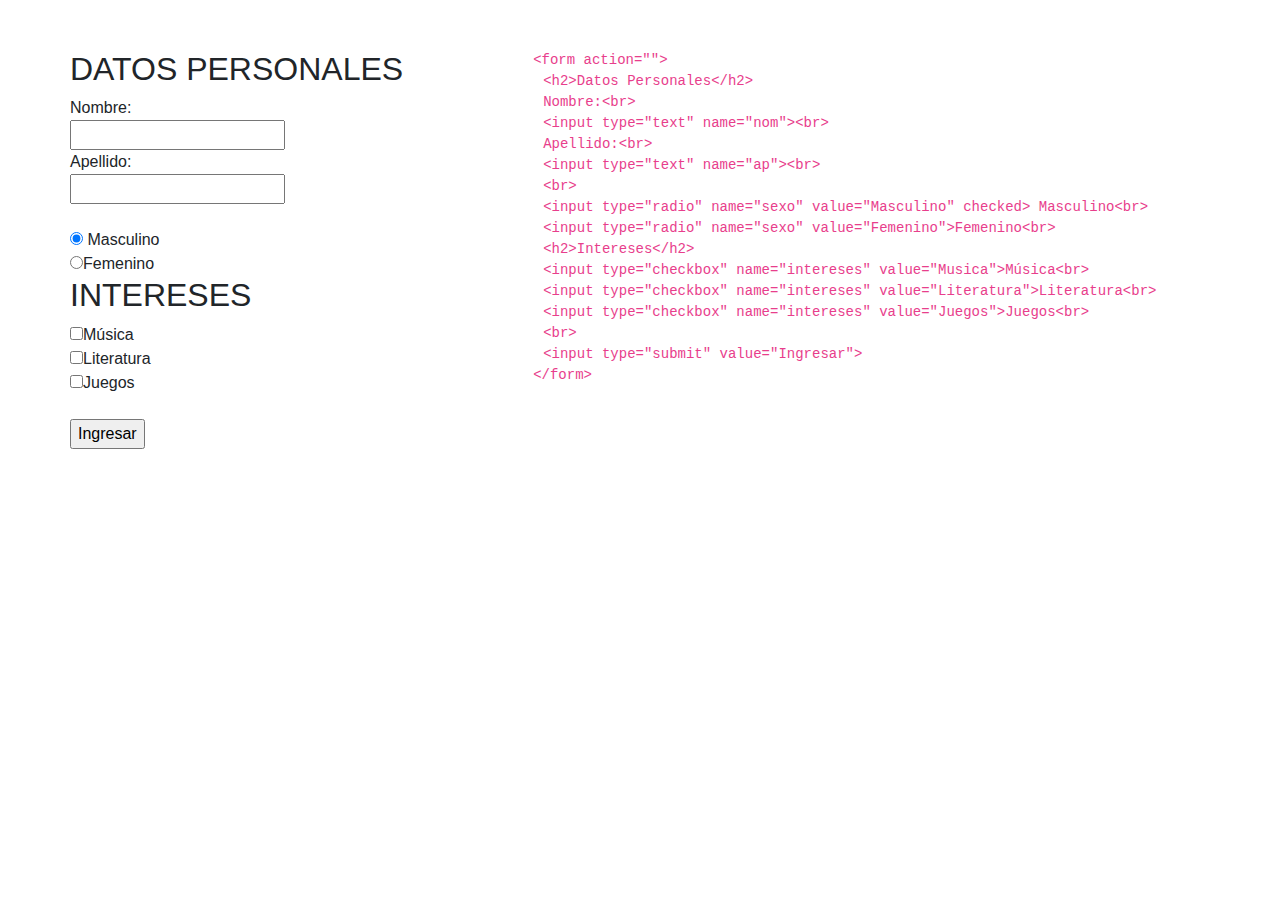
<file: GuiaAP/ejemploForm.html>
<html>
  <head>
    <meta charset="UTF-8"/>
    <title>Ejemplo de Formularios</title>
    <link rel="stylesheet" type="text/css" href="css/agency.min.css">
    <link rel="stylesheet" type="text/css" href="css/bootstrap.min.css">
  </head>
  <body>
    <div>
      <div style="float:left;margin-left:20px; padding:50px;">
        <form action="">
          <h2>Datos Personales</h2>
          Nombre:<br>
          <input type="text" name="nom"><br>
          Apellido:<br>
          <input type="text" name="ap"><br>
          <br>
          <input type="radio" name="sexo" value="Masculino" checked> Masculino<br>
          <input type="radio" name="sexo" value="Femenino">Femenino<br>
          <h2>Intereses</h2>
          <input type="checkbox" name="intereses" value="Musica">Música<br>
          <input type="checkbox" name="intereses" value="Literatura">Literatura<br>
          <input type="checkbox" name="intereses" value="Juegos">Juegos<br>
          <br>
          <input type="submit" value="Ingresar">
        </form>
      </div>
      <div style="float:left;margin-left:20px; padding:50px;">
        <code>
          <span style="margin-left:10px">&lt;form action=""&gt;</span><br>
          <span style="margin-left:20px">&lt;h2&gt;Datos Personales&lt;/h2&gt;</span><br>
          <span style="margin-left:20px">Nombre:&lt;br&gt;</span><br>
          <span style="margin-left:20px">&lt;input type="text" name="nom"&gt;&lt;br&gt;</span><br>
          <span style="margin-left:20px">Apellido:&lt;br&gt;</span><br>
          <span style="margin-left:20px">&lt;input type="text" name="ap"&gt;&lt;br&gt;</span><br>
          <span style="margin-left:20px">&lt;br&gt;</span><br>
          <span style="margin-left:20px">&lt;input type="radio" name="sexo" value="Masculino" checked&gt; Masculino&lt;br&gt;</span><br>
          <span style="margin-left:20px">&lt;input type="radio" name="sexo" value="Femenino"&gt;Femenino&lt;br&gt;</span><br>
          <span style="margin-left:20px">&lt;h2&gt;Intereses&lt;/h2&gt;</span><br>
          <span style="margin-left:20px">&lt;input type="checkbox" name="intereses" value="Musica"&gt;Música&lt;br&gt;</span><br>
          <span style="margin-left:20px">&lt;input type="checkbox" name="intereses" value="Literatura"&gt;Literatura&lt;br&gt;</span><br>
          <span style="margin-left:20px">&lt;input type="checkbox" name="intereses" value="Juegos"&gt;Juegos&lt;br&gt;</span><br>
          <span style="margin-left:20px">&lt;br&gt;</span><br>
          <span style="margin-left:20px">&lt;input type="submit" value="Ingresar"&gt;</span><br>
          <span style="margin-left:10px;">&lt;/form&gt;</span>
        </code>
      </div>
    </div>
  </body>
</html>
</file>
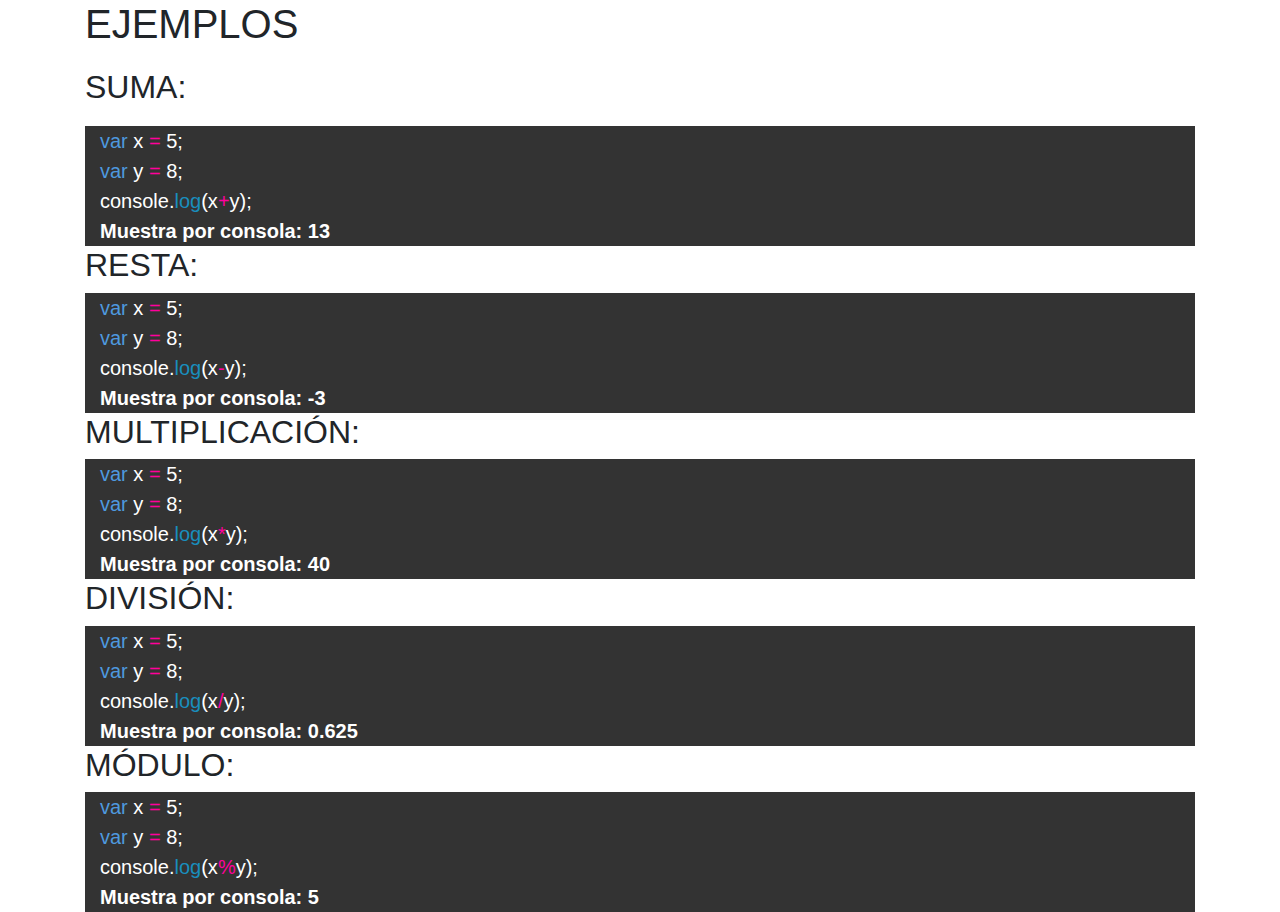
<file: GuiaAP/ejemplosOperadores.html>
<!DOCTYPE html>
<html>
    <head>
        <meta charset="UTF-8"/>
        <title>Ejemplo de Operadores</title>
        <link rel="stylesheet" type="text/css" href="css/agency.min.css">
        <link rel="stylesheet" type="text/css" href="css/bootstrap.min.css">
        <link rel="stylesheet" type="text/css" href="css/addedStyle.css">
    </head>
    <body>
        <div class="container">
            <h1>Ejemplos</h1>
                <h2 class="margenSup">Suma:</h2>
                <div class="cuadroNegro container"><span class="azul">var</span> x <span class="fuccia"> = </span>5;<br>
                          <span class="azul">var</span> y <span class="fuccia"> = </span>8;<br>
                          console.<span class="turquesa">log</span>(x<span class="fuccia">+</span>y);<br>
                          <span class="bold">Muestra por consola: 13</span></div>
                
                <h2>Resta:</h2>
                <div class="cuadroNegro container"><span class="azul">var</span> x <span class="fuccia"> = </span>5;<br>
                    <span class="azul">var</span> y <span class="fuccia"> = </span>8;<br>
                    console.<span class="turquesa">log</span>(x<span class="fuccia">-</span>y);<br>
                    <span class="bold">Muestra por consola: -3</span>
                </div>
                <h2>Multiplicación:</h2>
                <div class="cuadroNegro container"><span class="azul">var</span> x <span class="fuccia"> = </span>5;<br>
                    <span class="azul">var</span> y <span class="fuccia"> = </span>8;<br>
                    console.<span class="turquesa">log</span>(x<span class="fuccia">*</span>y);<br>
                    <span class="bold">Muestra por consola: 40</span>
                </div>
                <h2>División:</h2>
                <div class="cuadroNegro container"><span class="azul">var</span> x <span class="fuccia"> = </span>5;<br>
                    <span class="azul">var</span> y <span class="fuccia"> = </span>8;<br>
                    console.<span class="turquesa">log</span>(x<span class="fuccia">/</span>y);<br>
                    <span class="bold">Muestra por consola: 0.625</span>
                </div>
                <h2>Módulo:</h2>
                <div class="cuadroNegro container"><span class="azul">var</span> x <span class="fuccia"> = </span>5;<br>
                    <span class="azul">var</span> y <span class="fuccia"> = </span>8;<br>
                    console.<span class="turquesa">log</span>(x<span class="fuccia">%</span>y);<br>
                    <span class="bold">Muestra por consola: 5</span></div>
            </ul>
        </div>
    </body>
</html>
</file>
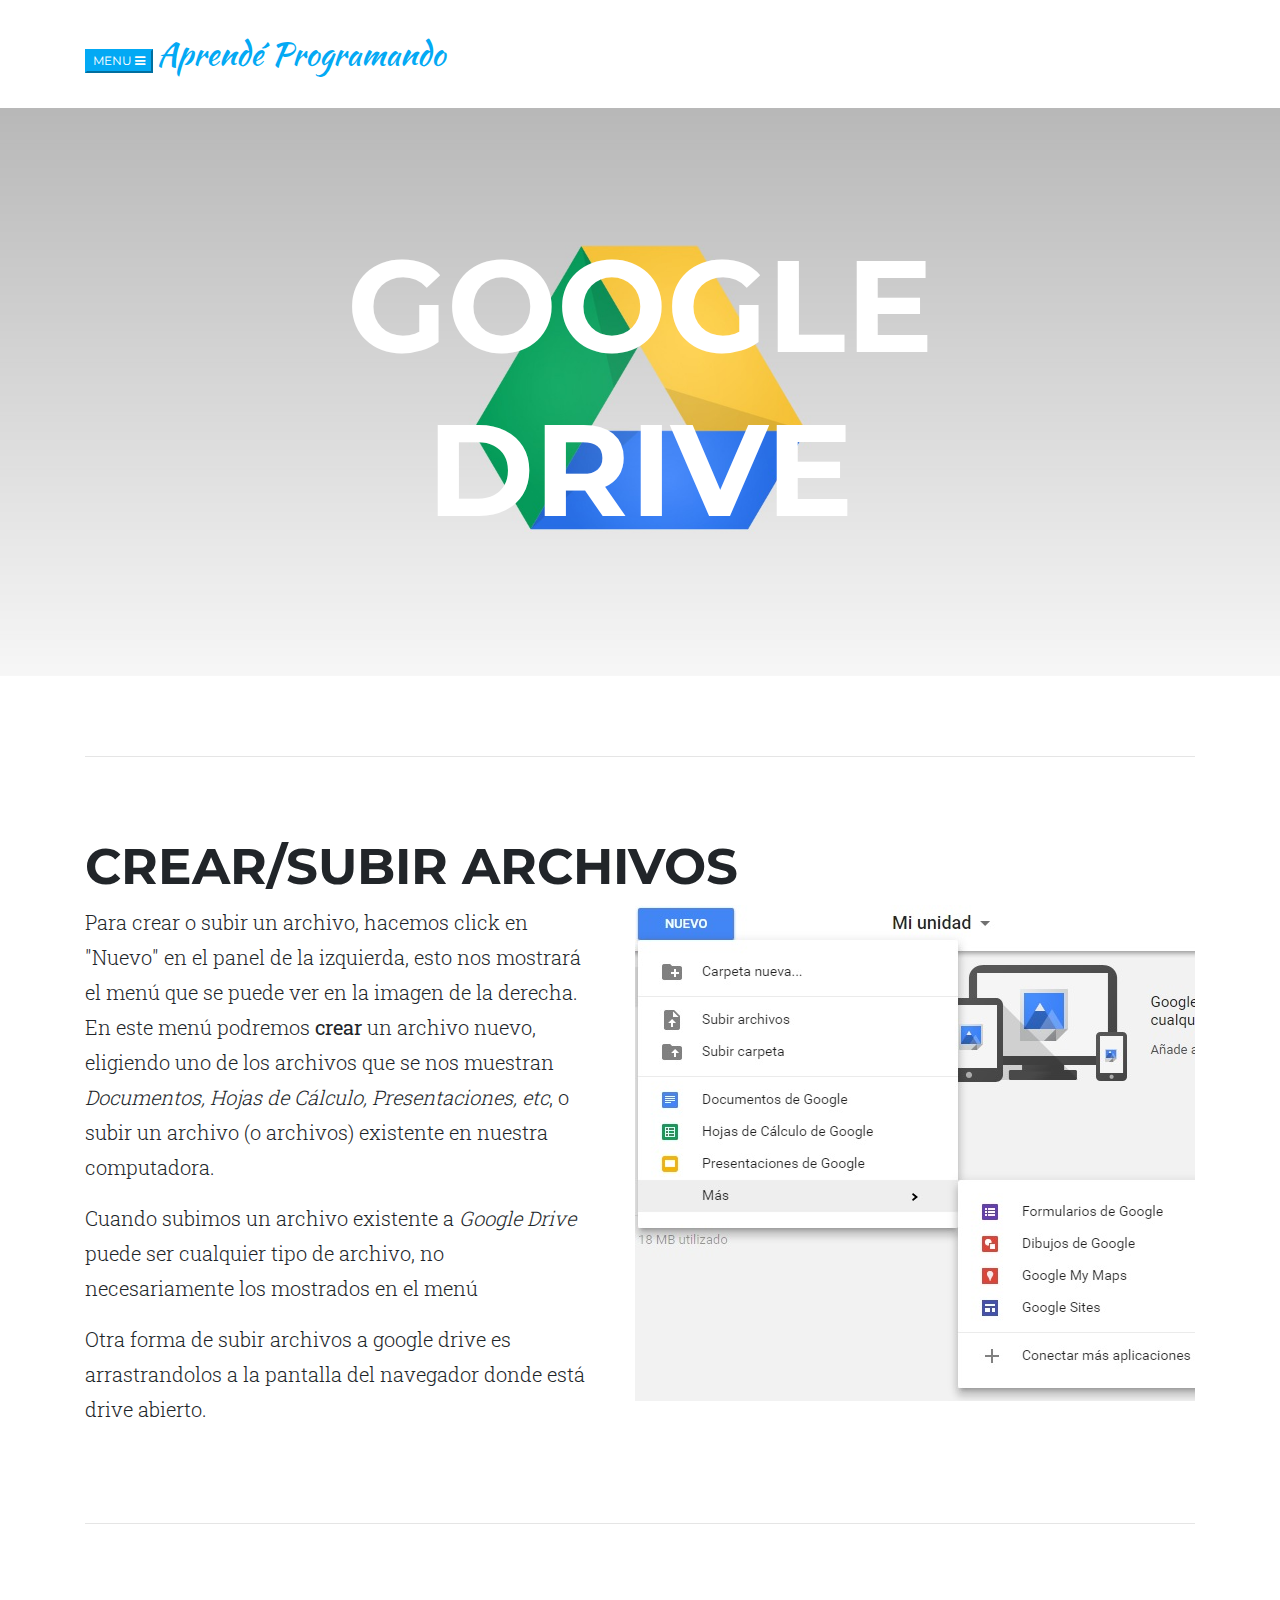
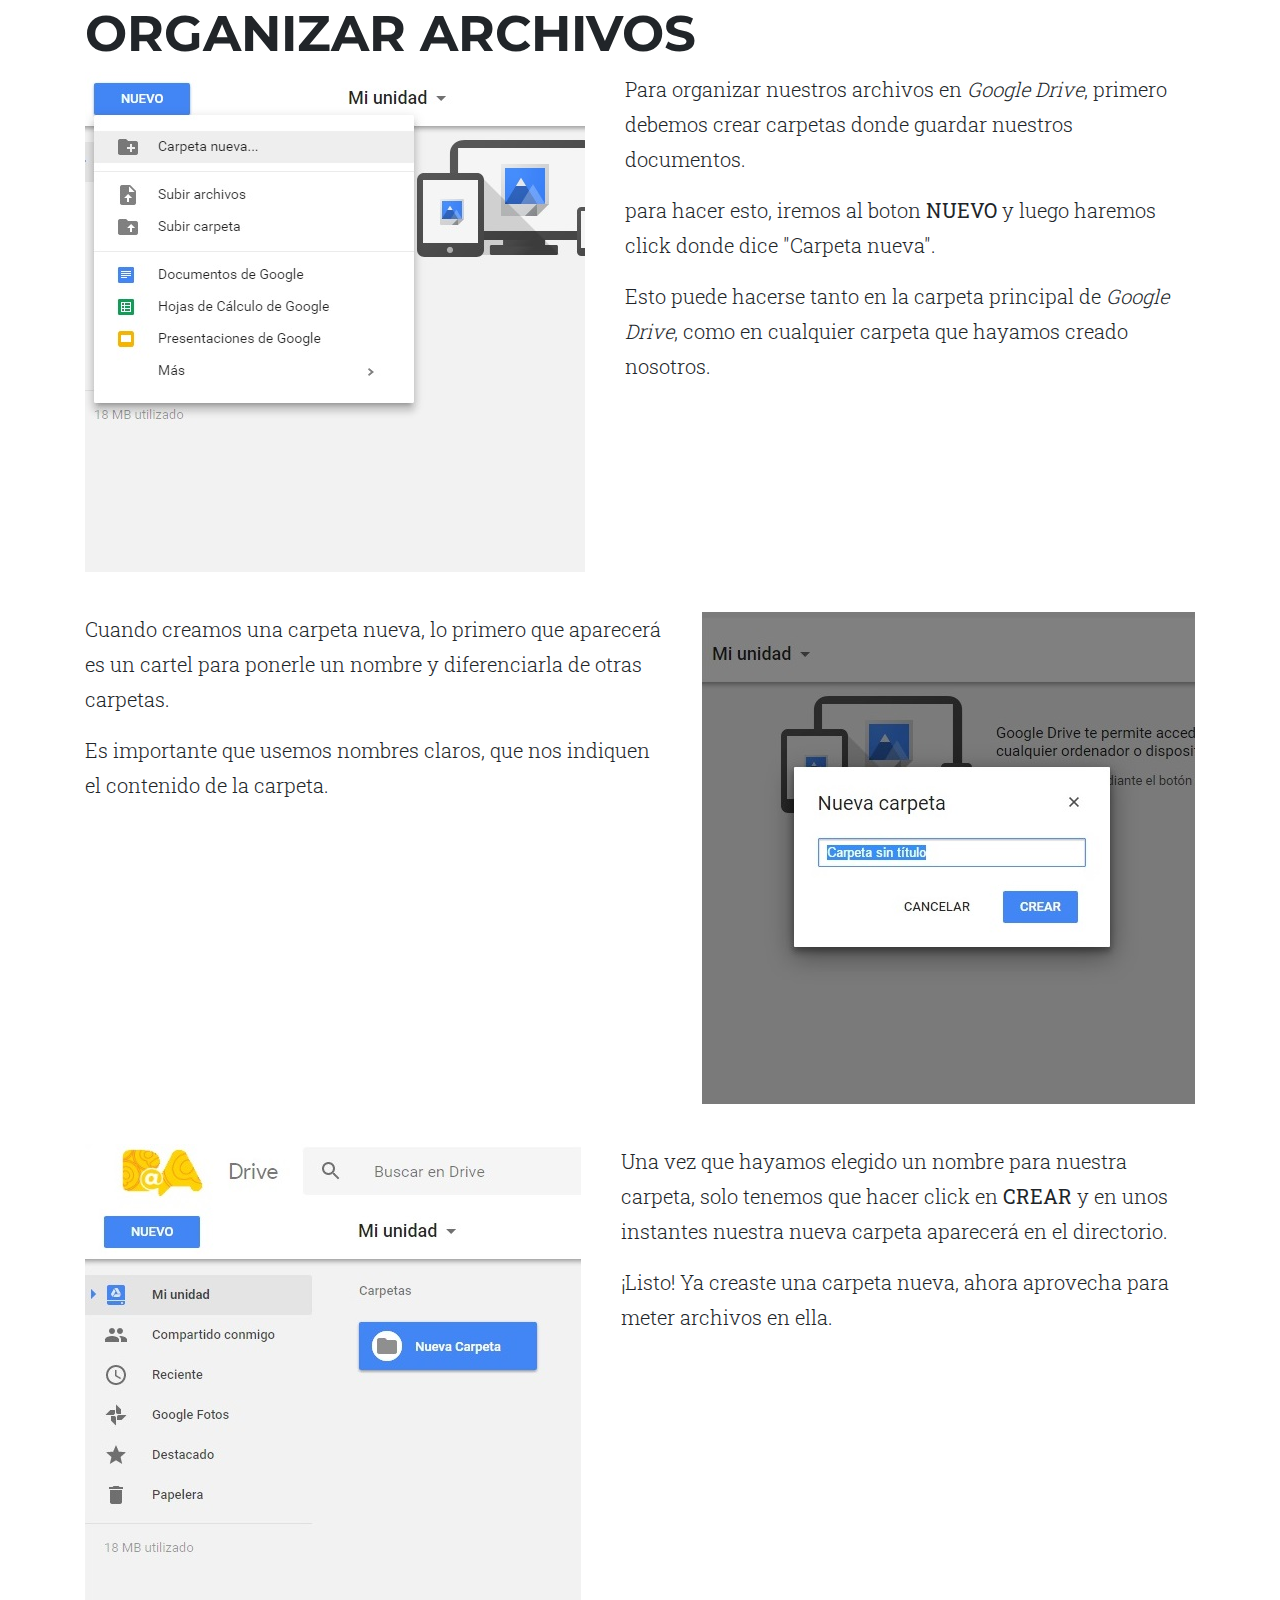
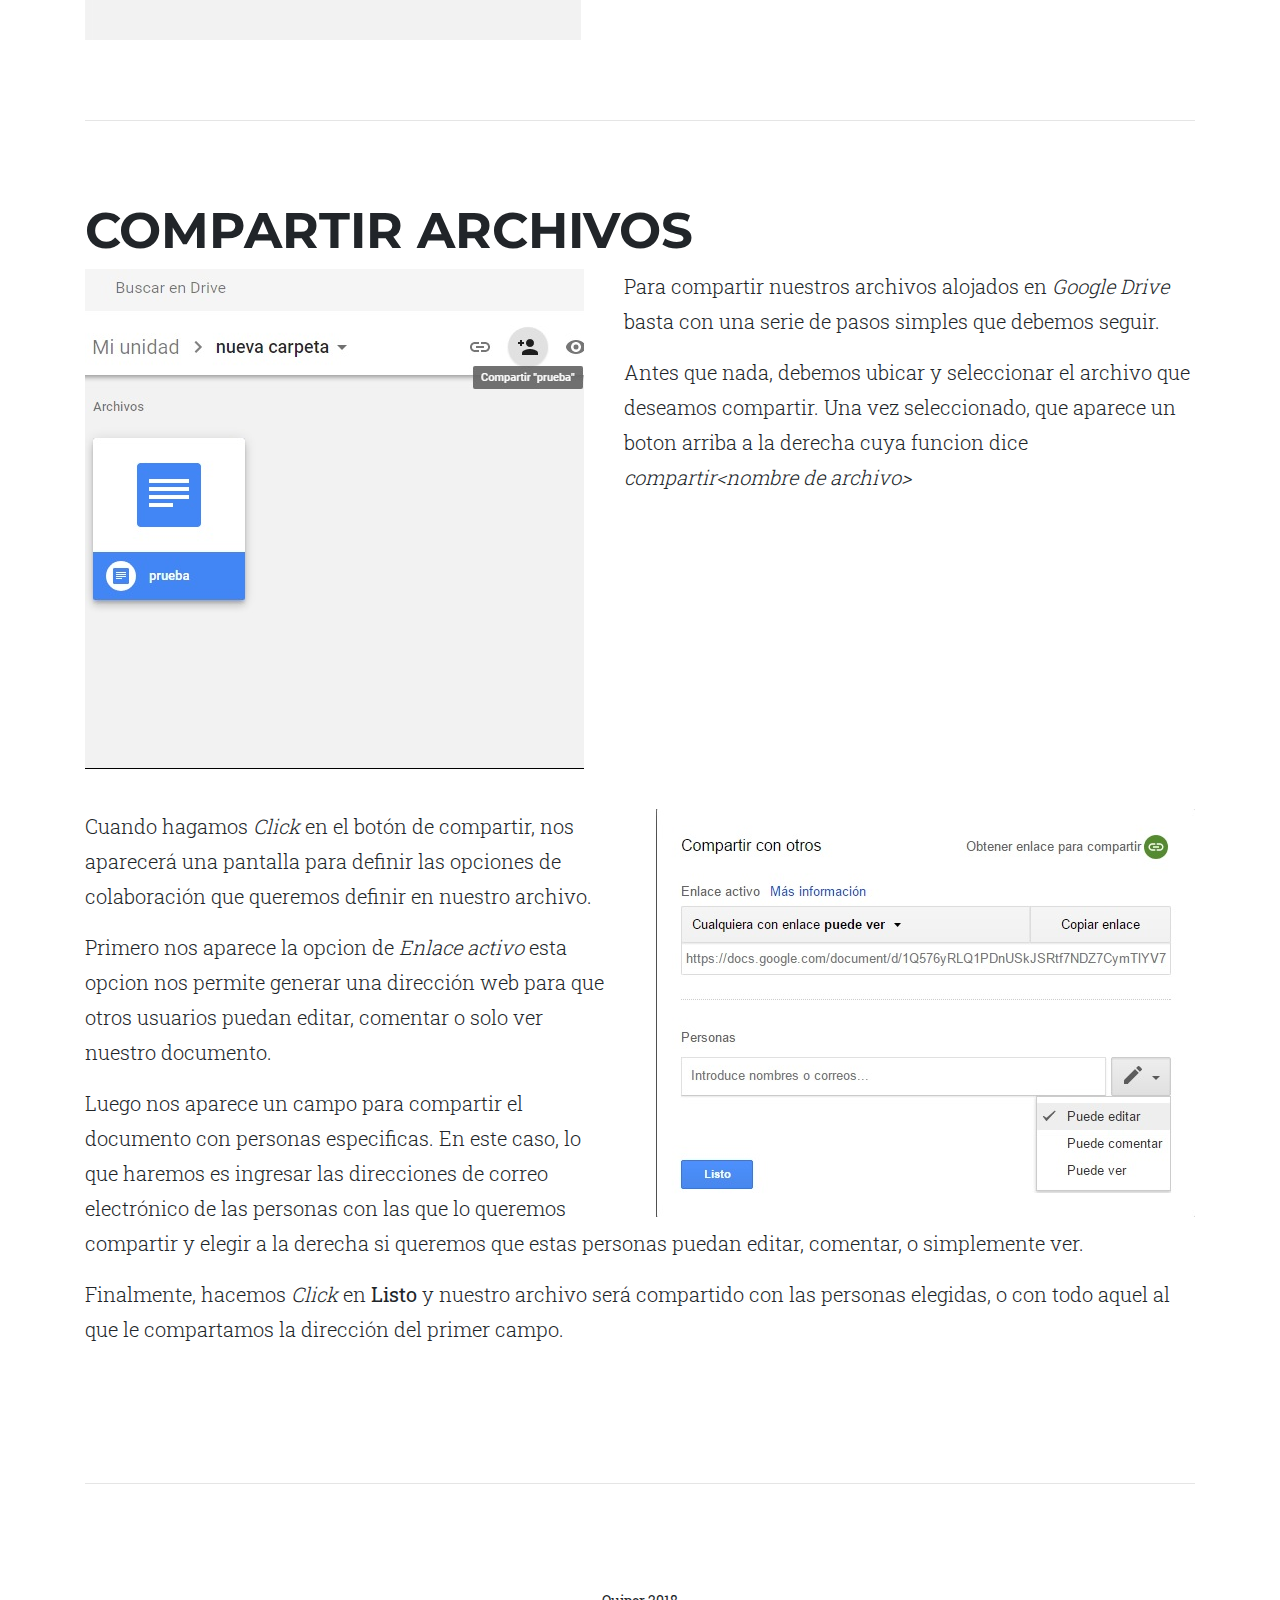
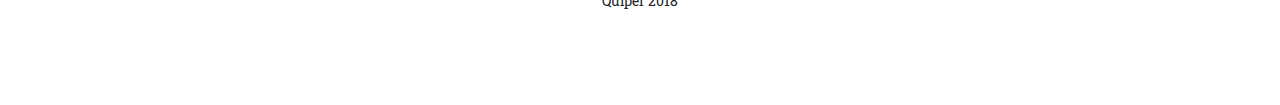
<file: GuiaAP/GoogleDrive.html>
<!DOCTYPE html>
<html lang="en">

<head>

    <meta charset="utf-8">
    <meta http-equiv="X-UA-Compatible" content="IE=edge">
    <meta name="viewport" content="width=device-width, initial-scale=1">
    <meta name="description" content="">
    <meta name="author" content="">

    <title>AP2018-Google Drive</title>

    <!-- Bootstrap Core CSS -->
    <link href="css/bootstrap.min.css" rel="stylesheet">
	 <link href="vendor/font-awesome/css/font-awesome.min.css" rel="stylesheet" type="text/css">
    <link href="https://fonts.googleapis.com/css?family=Montserrat:400,700" rel="stylesheet" type="text/css">
    <link href='https://fonts.googleapis.com/css?family=Kaushan+Script' rel='stylesheet' type='text/css'>
    <link href='https://fonts.googleapis.com/css?family=Droid+Serif:400,700,400italic,700italic' rel='stylesheet' type='text/css'>
    <link href='https://fonts.googleapis.com/css?family=Roboto+Slab:400,100,300,700' rel='stylesheet' type='text/css'>
	<link href="https://fonts.googleapis.com/css?family=Comfortaa" rel="stylesheet">

    <!-- Custom CSS -->
    <link href="css/one-page-wonder.css" rel="stylesheet">
	<link href="css/agency.css" rel="stylesheet" type="text/css">
	<link href="css/addedStyle.css" rel="stylesheet" >

    <!-- HTML5 Shim and Respond.js IE8 support of HTML5 elements and media queries -->
    <!-- WARNING: Respond.js doesn't work if you view the page via file:// -->
    <!--[if lt IE 9]>
        <script src="https://oss.maxcdn.com/libs/html5shiv/3.7.0/html5shiv.js"></script>
        <script src="https://oss.maxcdn.com/libs/respond.js/1.4.2/respond.min.js"></script>
    <![endif]-->

</head>

<body>

    <!-- Navigation -->
    <nav id="mainNav" class="navbar navbar-default navbar-custom navbar-fixed-top">
        <div class="container">
            <!-- Brand and toggle get grouped for better mobile display -->
            <div class="navbar-header page-scroll">
                <button type="button" class="navbar-toggle" data-toggle="collapse" data-target="#bs-example-navbar-collapse-1">
                    <span class="sr-only">Toggle navigation</span> Menu <i class="fa fa-bars"></i>
                </button>
                <a class="navbar-brand page-scroll" href="index.html">Aprendé Programando</a>
            </div>

            <!-- Collect the nav links, forms, and other content for toggling -->
            <div class="collapse navbar-collapse" id="bs-example-navbar-collapse-1">
                <ul class="nav navbar-nav navbar-right">
                    <li class="hidden">
                        <a href="#page-top"></a>
                    </li>
                    <li>
                        <a class="page-scroll" href="#crear">Crear/Subir</a>
                    </li>
                    <li>
                        <a class="page-scroll" href="#organizar">Organizar</a>
                    </li>
                    <li>
                        <a class="page-scroll" href="#compartir">Compartir</a>
                    </li>
                </ul>
            </div>
            <!-- /.navbar-collapse -->
        </div>
        <!-- /.container-fluid -->
    </nav>

    <!-- Full Width Image Header -->
    <header class="header-image">
        <div class="headline">
            <div class="container">
			<h1>Google</h1>
			<h1>Drive</h1>
			<h1></h1>
            </div>
        </div>
    </header>
	

    <!-- Page Content -->
    <div class="container">

        <hr class="featurette-divider">

        <!-- First Featurette -->
        <div class="featurette" id="crear">
            <h2 class="featurette-heading">Crear/Subir Archivos
                <span class="text-muted"></span>
            </h2>
			<img class="featurette-image  img-responsive pull-right" src="img/DrivePage/Drive_Nuevo.jpg">
            <p class="lead"> Para crear o subir un archivo, hacemos click en "Nuevo" en el panel de la izquierda,
			esto nos mostrará el menú que se puede ver en la imagen de la derecha. En este menú podremos <strong>crear</strong> un archivo nuevo,
			eligiendo uno de los archivos que se nos muestran <em>Documentos, Hojas de Cálculo, Presentaciones, etc</em>, o subir un archivo (o archivos) existente en nuestra computadora.</p>
			<p class="lead">Cuando subimos un archivo existente a <em>Google Drive</em> puede ser cualquier tipo de archivo, no necesariamente los mostrados en el menú</p>
			<p class="lead">Otra forma de subir archivos a google drive es arrastrandolos a la pantalla del navegador donde está drive abierto.</p>			
        </div>

        <hr class="featurette-divider">

        <!-- Second Featurette -->
        <div class="featurette" id="organizar">
		<h2 class="featurette-heading">Organizar Archivos
                <span class="text-muted"></span>
            </h2>
			<div class="container1">
				<img class="featurette-image  img-responsive pull-left" src="img/DrivePage/Drive_Nueva_Carpeta.jpg">
				<div class="p-v-centered">
					<p class="lead">Para organizar nuestros archivos en <em>Google Drive</em>, primero debemos crear carpetas donde guardar nuestros documentos.</p>
					<p class="lead">para hacer esto, iremos al boton <strong>NUEVO</strong> y luego haremos click donde dice "Carpeta nueva".</p>
					<p class="lead">Esto puede hacerse tanto en la carpeta principal de <em>Google Drive</em>, como en cualquier carpeta que hayamos creado nosotros.</p>
				</div>
			</div>
			<p class="clear_p"></p>
			&nbsp;
			<div class="container1">
				<img class="featurette-image  img-responsive pull-right" src="img/DrivePage/Drive_Nueva_Carpeta_Nombre.jpg">
				<div class="p-v-centered">
					<p class="lead">Cuando creamos una carpeta nueva, lo primero que aparecerá es un cartel para ponerle un nombre y diferenciarla de otras carpetas.</p>
					<p class="lead">Es importante que usemos nombres claros, que nos indiquen el contenido de la carpeta.</p>
				</div>
			</div>
			<p class="clear_p"></p>
			&nbsp;
			<div class="container1">
				<img class="featurette-image  img-responsive pull-left" src="img/DrivePage/Drive_Nueva_Carpeta_Creada.jpg">
				<div class="p-v-centered">
					<p class="lead">Una vez que hayamos elegido un nombre para nuestra carpeta, solo tenemos que hacer click en <strong>CREAR</strong> y en unos instantes
					nuestra nueva carpeta aparecerá en el directorio.</p>
					<p class="lead">¡Listo! Ya creaste una carpeta nueva, ahora aprovecha para meter archivos en ella.</p>
				</div>
			</div>
        </div>

        <hr class="featurette-divider">

        <!-- Third Featurette -->
        <div class="featurette" id="compartir">
		<h2 class="featurette-heading">Compartir Archivos
                <span class="text-muted"></span>
            </h2>
			<div class="container1">
				<img class="featurette-image  img-responsive pull-left" src="img/DrivePage/Drive_Compartir_Archivo.jpg">
				<div class="p-v-centered">
					<p class="lead">Para compartir nuestros archivos alojados en <em>Google Drive</em> basta con una serie de pasos simples que debemos seguir.</p>
					<p class="lead">Antes que nada, debemos ubicar y seleccionar el archivo que deseamos compartir. Una vez seleccionado, que aparece un boton arriba a la derecha cuya funcion dice <em>compartir&lt;nombre de archivo&gt;</em></p>
				</div>
			</div>
			<p class="clear_p"></p>
			&nbsp;
			<div class="container1">
				<img class="featurette-image  img-responsive pull-right" src="img/DrivePage/Drive_Compartir_Archivo_Propiedades.jpg">
				<div class="p-v-centered">
					<p class="lead">Cuando hagamos <em>Click</em> en el botón de compartir, nos aparecerá una pantalla para definir las opciones de colaboración que queremos definir en nuestro archivo.</p>
					<p class="lead">Primero nos aparece la opcion de <em>Enlace activo</em> esta opcion nos permite generar una dirección web para que otros usuarios puedan editar, comentar o solo ver nuestro documento.</p>
					<p class="lead">Luego nos aparece un campo para compartir el documento con personas especificas. En este caso, lo que haremos es ingresar las direcciones de correo electrónico de las personas con las que lo queremos compartir
					y elegir a la derecha si queremos que estas personas puedan editar, comentar, o simplemente ver.</p>
					<p class="lead">Finalmente, hacemos <em>Click</em> en <strong>Listo</strong> y nuestro archivo será compartido con las personas elegidas, o con todo aquel al que le compartamos la dirección del primer campo.</p>
				</div>
			</div>
			<p class="clear_p"></p>
			&nbsp;
        </div>

        <hr class="featurette-divider">

        <!-- Footer -->
        <footer>
            <div class="row">
                <div class="col-lg-12">
                    <p>Quiper 2018</p>
                </div>
            </div>
        </footer>

    </div>
    <!-- /.container -->

    <!-- jQuery -->
    <script src="js/jquery.js"></script>

    <!-- Bootstrap Core JavaScript -->
    <script src="js/bootstrap.min.js"></script>
	<!-- Theme JavaScript -->
    <script src="js/agency.min.js"></script>

</body>

</html>
</file>
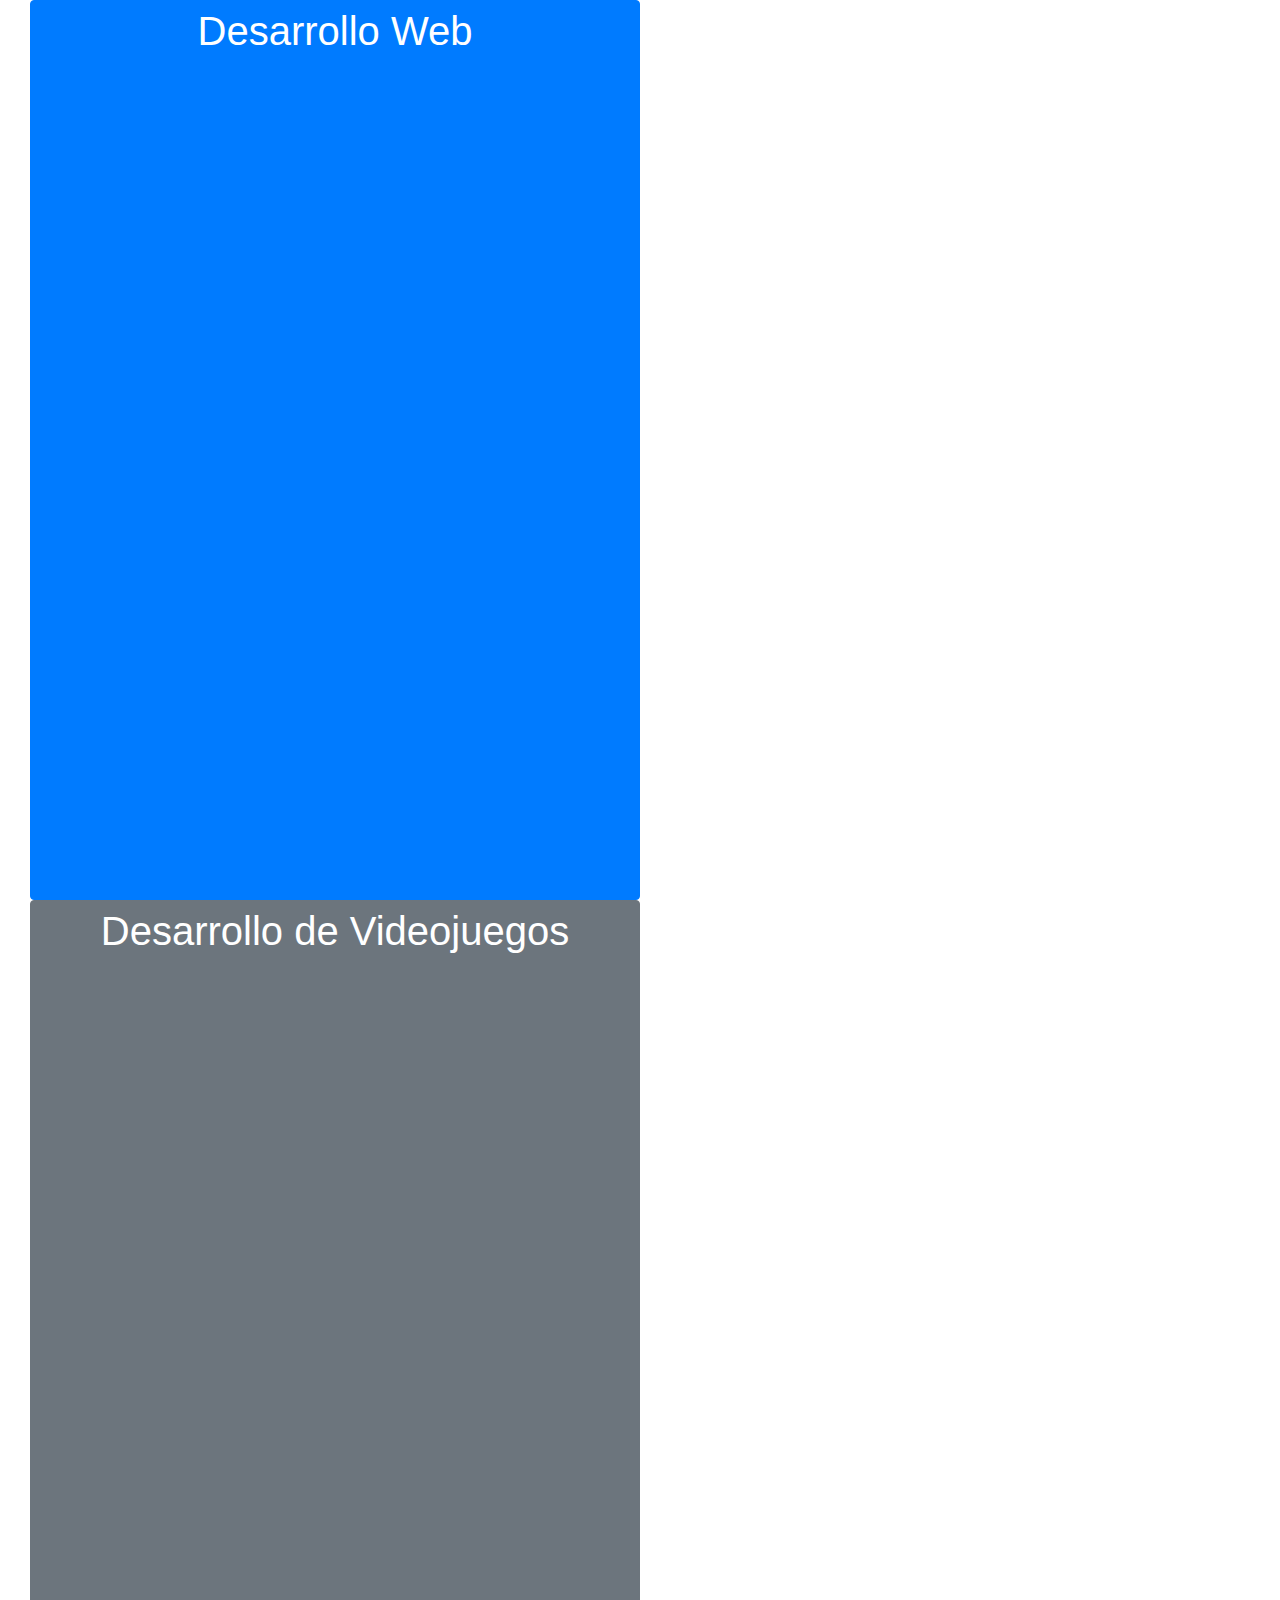
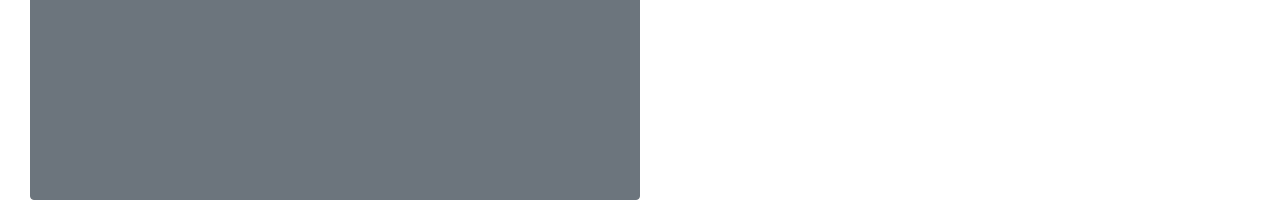
<file: GuiaAP/landing.html>
<!DOCTYPE html>
<html>
    <head>
        <meta charset = "UTF-8">
        <link type="text/css" rel="stylesheet" href="css/bootstrap.min.css">
        <link type="text/css" rel="stylesheet" href="css/landingcss.css">
    </head>
    <body>
        <div class="container-fluid">
            <div class="container-fluid">
                <div class="col-sm-12 col-lg-6 btn btn-primary blue align-middle">
                    <h1 class="fullheight align-middle">Desarrollo Web</h1>
                </div>
                <div class="col-sm-12 col-lg-6 btn btn-secondary red">
                    <h1>Desarrollo de Videojuegos</h1>
                </div>
            </div>
        </div>
    </body>
</html>
</file>
<file: GuiaAP/css/addedStyle.css>
.portfolio-modal .modal-content ol{
	text-align:center;
	margin-left:20%;
	margin-right:20%;
}
.portfolio-modal .modal-content li{
	text-align:left;
}
#drive-image{
	background-color:#19BDAD;
}

#headerCrearDrive{
	background-image: url('../img/headerDrive-bg.jpg');
}
.clear_p{
	clear: both;
}
ul.archivos{font-size:24px;}

li.presentacion{list-style-image:url('../img/icons/presentations-icon.png');}
.presentacion a{vertical-align:50%;}

li.documento{list-style-image:url('../img/icons/docs-icon.png');}
.documento a{vertical-align:50%;}

li.spreadsheet{list-style-image: url('../img/icons/spreadsheets-icon.png');}
.spreadsheet a{vertical-align:50%;}

li.folder{list-style-image: url('../img/icons/folder-icon.png');}
.folder a{vertical-align: 50%;}

li.pdf{list-style-image: url('../img/icons/pdf-icon.png');}
.pdf a{vertical-align: 50%;}
li.foto{list-style-image:url('../img/icons/jpeg.png');}
.foto a{vertical-align:50%;}

#variables h2{font-size:24px;}
#variables ul{width:75%;margin-left:12%;text-align:left;}
.tablaEjemplo{padding:5px;border:1px solid black; border-collapse:collapse;}

#phaser-image {
    background-color: #5912dd;
}
.div-centrado{margin:auto;}
.borde-simple{border:1px solid #000000; border-collapse: collapse;}
.pad10{padding:0 10px;}
.azul{color:rgb(78, 153, 223);}
.rojo{color:rgb(255, 78, 78);}
.fuccia{color:#ff009d;}
.turquesa{color:rgb(25, 142, 189);}
.bold{font-weight:bold;}
.cuadroNegro{background-color:#333333;color:#FFFFFF;font-size: 1.25em;}
.margenSup{margin:20px auto;}
.comentario{color:rgb(8, 80, 8);}
#listaHTML{margin-left:10%; margin-right:10%;}
.w100{width:100%;}
.p20{padding:50px 10%;}
</file>
<file: GuiaAP/css/landingcss.css>
.blue{
    height:100vh;
}
.red{
    height: 100vh;
    
}
body{
    margin:0px;
}
.fullheight{
    height: 100vh;
    display: block;
    vertical-align: middle;
}
</file>
<file: GuiaAP/css/agency.min.css>
/*!
 * Start Bootstrap - Agency v3.3.7+1 (http://startbootstrap.com/template-overviews/agency)
 * Copyright 2013-2016 Start Bootstrap
 * Licensed under MIT (https://github.com/BlackrockDigital/startbootstrap/blob/gh-pages/LICENSE)
 */.btn-primary.active,.btn-primary:active,.btn-xl.active,.btn-xl:active,.open .dropdown-toggle.btn-primary,.open .dropdown-toggle.btn-xl{background-image:none}body{overflow-x:hidden;font-family:"Roboto Slab","Helvetica Neue",Helvetica,Arial,sans-serif;webkit-tap-highlight-color:#fed136}.btn-primary,.btn-xl,h1,h2,h3,h4,h5,h6{font-family:Montserrat,"Helvetica Neue",Helvetica,Arial,sans-serif;text-transform:uppercase;font-weight:700}.text-muted{color:#777}.text-primary,a{color:#fed136}p{font-size:14px;line-height:1.75}p.large{font-size:16px}a,a.active,a:active,a:focus,a:hover{outline:0}a.active,a:active,a:focus,a:hover{color:#fec503}.img-centered{margin:0 auto}.bg-light-gray{background-color:#eee}.bg-darkest-gray{background-color:#222}.btn-primary{color:#fff;background-color:#fed136;border-color:#fed136}.btn-primary.active,.btn-primary:active,.btn-primary:focus,.btn-primary:hover,.open .dropdown-toggle.btn-primary{color:#fff;background-color:#fec503;border-color:#f6bf01}.btn-primary.disabled,.btn-primary.disabled.active,.btn-primary.disabled:active,.btn-primary.disabled:focus,.btn-primary.disabled:hover,.btn-primary[disabled],.btn-primary[disabled].active,.btn-primary[disabled]:active,.btn-primary[disabled]:focus,.btn-primary[disabled]:hover,fieldset[disabled] .btn-primary,fieldset[disabled] .btn-primary.active,fieldset[disabled] .btn-primary:active,fieldset[disabled] .btn-primary:focus,fieldset[disabled] .btn-primary:hover{background-color:#fed136;border-color:#fed136}.btn-primary .badge{color:#fed136;background-color:#fff}.btn-xl{color:#fff;background-color:#fed136;border-color:#fed136;border-radius:3px;font-size:18px;padding:20px 40px}.btn-xl.active,.btn-xl:active,.btn-xl:focus,.btn-xl:hover,.open .dropdown-toggle.btn-xl{color:#fff;background-color:#fec503;border-color:#f6bf01}.btn-xl.disabled,.btn-xl.disabled.active,.btn-xl.disabled:active,.btn-xl.disabled:focus,.btn-xl.disabled:hover,.btn-xl[disabled],.btn-xl[disabled].active,.btn-xl[disabled]:active,.btn-xl[disabled]:focus,.btn-xl[disabled]:hover,fieldset[disabled] .btn-xl,fieldset[disabled] .btn-xl.active,fieldset[disabled] .btn-xl:active,fieldset[disabled] .btn-xl:focus,fieldset[disabled] .btn-xl:hover{background-color:#fed136;border-color:#fed136}.btn-xl .badge{color:#fed136;background-color:#fff}.navbar-custom{background-color:#222;border-color:transparent}.navbar-custom .navbar-brand{color:#fed136;font-family:"Kaushan Script","Helvetica Neue",Helvetica,Arial,cursive}.navbar-custom .navbar-brand.active,.navbar-custom .navbar-brand:active,.navbar-custom .navbar-brand:focus,.navbar-custom .navbar-brand:hover{color:#fec503}.navbar-custom .nav li a,.navbar-custom .navbar-toggle{font-family:Montserrat,"Helvetica Neue",Helvetica,Arial,sans-serif;color:#fff;text-transform:uppercase}.navbar-custom .navbar-collapse{border-color:rgba(255,255,255,.02)}.navbar-custom .navbar-toggle{background-color:#fed136;border-color:#fed136;font-size:12px}.navbar-custom .navbar-toggle:focus,.navbar-custom .navbar-toggle:hover{background-color:#fed136}.navbar-custom .nav li a{font-weight:400;letter-spacing:1px}.navbar-custom .nav li a:focus,.navbar-custom .nav li a:hover{color:#fed136;outline:0}.navbar-custom .navbar-nav>.active>a{border-radius:0;color:#fff;background-color:#fed136}.navbar-custom .navbar-nav>.active>a:focus,.navbar-custom .navbar-nav>.active>a:hover{color:#fff;background-color:#fec503}@media (min-width:768px){.navbar-custom{background-color:transparent;padding:25px 0;-webkit-transition:padding .3s;-moz-transition:padding .3s;transition:padding .3s;border:none}.navbar-custom .navbar-brand{font-size:2em;-webkit-transition:all .3s;-moz-transition:all .3s;transition:all .3s}.navbar-custom .navbar-nav>.active>a{border-radius:3px}.navbar-custom.affix{background-color:#222;padding:10px 0}.navbar-custom.affix .navbar-brand{font-size:1.5em}}header{background-image:url(../img/header-bg.jpg);background-repeat:no-repeat;background-attachment:scroll;background-position:center center;-webkit-background-size:cover;-moz-background-size:cover;background-size:cover;-o-background-size:cover;text-align:center;color:#fff}header .intro-text{padding-top:100px;padding-bottom:50px}header .intro-text .intro-lead-in{font-family:"Droid Serif","Helvetica Neue",Helvetica,Arial,sans-serif;font-style:italic;font-size:22px;line-height:22px;margin-bottom:25px}header .intro-text .intro-heading{font-family:Montserrat,"Helvetica Neue",Helvetica,Arial,sans-serif;text-transform:uppercase;font-weight:700;font-size:50px;line-height:50px;margin-bottom:25px}@media (min-width:768px){header .intro-text{padding-top:300px;padding-bottom:200px}header .intro-text .intro-lead-in{font-family:"Droid Serif","Helvetica Neue",Helvetica,Arial,sans-serif;font-style:italic;font-size:40px;line-height:40px;margin-bottom:25px}header .intro-text .intro-heading{font-family:Montserrat,"Helvetica Neue",Helvetica,Arial,sans-serif;text-transform:uppercase;font-weight:700;font-size:75px;line-height:75px;margin-bottom:50px}}#portfolio .portfolio-item .portfolio-caption p,section h3.section-subheading{font-family:"Droid Serif","Helvetica Neue",Helvetica,Arial,sans-serif;font-style:italic}section{padding:100px 0}section h2.section-heading{font-size:40px;margin-top:0;margin-bottom:15px}section h3.section-subheading{font-size:16px;text-transform:none;font-weight:400;margin-bottom:75px}@media (min-width:768px){section{padding:150px 0}}.service-heading{margin:15px 0;text-transform:none}#portfolio .portfolio-item{margin:0 0 15px;right:0}#portfolio .portfolio-item .portfolio-link{display:block;position:relative;max-width:400px;margin:0 auto}#portfolio .portfolio-item .portfolio-link .portfolio-hover{background:rgba(254,209,54,.9);position:absolute;width:100%;height:100%;opacity:0;transition:all ease .5s;-webkit-transition:all ease .5s;-moz-transition:all ease .5s}#portfolio .portfolio-item .portfolio-link .portfolio-hover:hover{opacity:1}#portfolio .portfolio-item .portfolio-link .portfolio-hover .portfolio-hover-content{position:absolute;width:100%;height:20px;font-size:20px;text-align:center;top:50%;margin-top:-12px;color:#fff}#portfolio .portfolio-item .portfolio-link .portfolio-hover .portfolio-hover-content i{margin-top:-12px}#portfolio .portfolio-item .portfolio-link .portfolio-hover .portfolio-hover-content h3,#portfolio .portfolio-item .portfolio-link .portfolio-hover .portfolio-hover-content h4{margin:0}#portfolio .portfolio-item .portfolio-caption{max-width:400px;margin:0 auto;background-color:#fff;text-align:center;padding:25px}#portfolio .portfolio-item .portfolio-caption h4{text-transform:none;margin:0}#portfolio .portfolio-item .portfolio-caption p{font-size:16px;margin:0}footer span.copyright,footer ul.quicklinks{font-family:Montserrat,"Helvetica Neue",Helvetica,Arial,sans-serif}#portfolio *{z-index:2}@media (min-width:767px){#portfolio .portfolio-item{margin:0 0 30px}}.timeline{list-style:none;padding:0;position:relative}.timeline:before{top:0;bottom:0;position:absolute;content:"";width:2px;background-color:#f1f1f1;left:40px;margin-left:-1.5px}.timeline>li{margin-bottom:50px;position:relative;min-height:50px}.timeline>li:after,.timeline>li:before{content:" ";display:table}.timeline>li:after{clear:both}.timeline>li .timeline-panel{width:100%;float:right;padding:0 20px 0 100px;position:relative;text-align:left}.timeline>li .timeline-panel:before{border-left-width:0;border-right-width:15px;left:-15px;right:auto}.timeline>li .timeline-panel:after{border-left-width:0;border-right-width:14px;left:-14px;right:auto}.timeline>li .timeline-image{left:0;margin-left:0;width:80px;height:80px;position:absolute;z-index:100;background-color:#fed136;color:#fff;border-radius:100%;border:7px solid #f1f1f1;text-align:center}.timeline>li .timeline-image h4{font-size:10px;margin-top:12px;line-height:14px}.timeline>li.timeline-inverted>.timeline-panel{float:right;text-align:left;padding:0 20px 0 100px}.timeline>li.timeline-inverted>.timeline-panel:before{border-left-width:0;border-right-width:15px;left:-15px;right:auto}.timeline>li.timeline-inverted>.timeline-panel:after{border-left-width:0;border-right-width:14px;left:-14px;right:auto}.timeline>li:last-child{margin-bottom:0}.timeline .timeline-heading h4{margin-top:0;color:inherit}.timeline .timeline-heading h4.subheading{text-transform:none}.timeline .timeline-body>p,.timeline .timeline-body>ul{margin-bottom:0}@media (min-width:768px){.timeline:before{left:50%}.timeline>li{margin-bottom:100px;min-height:100px}.timeline>li .timeline-panel{width:41%;float:left;padding:0 20px 20px 30px;text-align:right}.timeline>li .timeline-image{width:100px;height:100px;left:50%;margin-left:-50px}.timeline>li .timeline-image h4{font-size:13px;margin-top:16px;line-height:18px}.timeline>li.timeline-inverted>.timeline-panel{float:right;text-align:left;padding:0 30px 20px 20px}}@media (min-width:992px){.timeline>li .timeline-panel,.timeline>li.timeline-inverted>.timeline-panel{padding:0 20px 20px}.timeline>li{min-height:150px}.timeline>li .timeline-image{width:150px;height:150px;margin-left:-75px}.timeline>li .timeline-image h4{font-size:18px;margin-top:30px;line-height:26px}}@media (min-width:1200px){.timeline>li{min-height:170px}.timeline>li .timeline-panel{padding:0 20px 20px 100px}.timeline>li .timeline-image{width:170px;height:170px;margin-left:-85px}.timeline>li .timeline-image h4{margin-top:40px}.timeline>li.timeline-inverted>.timeline-panel{padding:0 100px 20px 20px}}.team-member{text-align:center;margin-bottom:50px}.team-member img{margin:0 auto;border:7px solid #fff}.team-member h4{margin-top:25px;margin-bottom:0;text-transform:none}.team-member p{margin-top:0}aside.clients img{margin:50px auto}section#contact{background-color:#222;background-image:url(../img/map-image.png);background-position:center;background-repeat:no-repeat}section#contact .section-heading{color:#fff}section#contact .form-group{margin-bottom:25px}section#contact .form-group input,section#contact .form-group textarea{padding:20px}section#contact .form-group input.form-control{height:auto}section#contact .form-group textarea.form-control{height:236px}section#contact .form-control:focus{border-color:#fed136;box-shadow:none}section#contact ::-webkit-input-placeholder{font-family:Montserrat,"Helvetica Neue",Helvetica,Arial,sans-serif;text-transform:uppercase;font-weight:700;color:#eee}section#contact :-moz-placeholder{font-family:Montserrat,"Helvetica Neue",Helvetica,Arial,sans-serif;text-transform:uppercase;font-weight:700;color:#eee}section#contact ::-moz-placeholder{font-family:Montserrat,"Helvetica Neue",Helvetica,Arial,sans-serif;text-transform:uppercase;font-weight:700;color:#eee}section#contact :-ms-input-placeholder{font-family:Montserrat,"Helvetica Neue",Helvetica,Arial,sans-serif;text-transform:uppercase;font-weight:700;color:#eee}section#contact .text-danger{color:#e74c3c}footer{padding:25px 0;text-align:center}footer span.copyright{line-height:40px;text-transform:uppercase;text-transform:none}footer ul.quicklinks{margin-bottom:0;line-height:40px;text-transform:uppercase;text-transform:none}ul.social-buttons{margin-bottom:0}ul.social-buttons li a{display:block;background-color:#222;height:40px;width:40px;border-radius:100%;font-size:20px;line-height:40px;color:#fff;outline:0;-webkit-transition:all .3s;-moz-transition:all .3s;transition:all .3s}ul.social-buttons li a:active,ul.social-buttons li a:focus,ul.social-buttons li a:hover{background-color:#fed136}.btn.active,.btn:active,.btn:active:focus,.btn:focus{outline:0}.portfolio-modal .modal-dialog{margin:0;height:100%;width:auto}.portfolio-modal .modal-content{border-radius:0;background-clip:border-box;-webkit-box-shadow:none;box-shadow:none;border:none;min-height:100%;padding:100px 0;text-align:center}.portfolio-modal .modal-content h2{margin-bottom:15px;font-size:3em}.portfolio-modal .modal-content p{margin-bottom:30px}.portfolio-modal .modal-content p.item-intro{margin:20px 0 30px;font-family:"Droid Serif","Helvetica Neue",Helvetica,Arial,sans-serif;font-style:italic;font-size:16px}.portfolio-modal .modal-content ul.list-inline{margin-bottom:30px;margin-top:0}.portfolio-modal .modal-content img{margin-bottom:30px}.portfolio-modal .close-modal{position:absolute;width:75px;height:75px;background-color:transparent;top:25px;right:25px;cursor:pointer}.portfolio-modal .close-modal:hover{opacity:.3}.portfolio-modal .close-modal .lr{height:75px;width:1px;margin-left:35px;background-color:#222;transform:rotate(45deg);-ms-transform:rotate(45deg);-webkit-transform:rotate(45deg);z-index:1051}.portfolio-modal .close-modal .lr .rl{height:75px;width:1px;background-color:#222;transform:rotate(90deg);-ms-transform:rotate(90deg);-webkit-transform:rotate(90deg);z-index:1052}.portfolio-modal .modal-backdrop{opacity:0;display:none}::-moz-selection{text-shadow:none;background:#fed136}::selection{text-shadow:none;background:#fed136}img::selection{background:0 0}img::-moz-selection{background:0 0}
</file>
<file: GuiaAP/css/one-page-wonder.css>
/*
 * Start Bootstrap - One Page Wonder (http://startbootstrap.com/)
 * Copyright 2013-2016 Start Bootstrap
 * Licensed under MIT (https://github.com/BlackrockDigital/startbootstrap/blob/gh-pages/LICENSE)
 */



.header-image {
    display: block;
    width: 100%;
    text-align: center;
    background: url('../img/headerDrive-bg.jpg') no-repeat center center scroll;
    -webkit-background-size: cover;
    -moz-background-size: cover;
    background-size: cover;
    -o-background-size: cover;
}

.headline {
    padding: 120px 0;
}

.headline h1 {
    font-size: 130px;


}

.headline h2 {
    font-size: 77px;


}

.featurette-divider {
    margin: 80px 0;
}

.featurette {
    overflow: hidden;
}

.featurette-image.pull-left {
    margin-right: 40px;
}

.featurette-image.pull-right {
    margin-left: 40px;
}

.featurette-heading {
    font-size: 50px;
}

footer {
    margin: 50px 0;
}

@media(max-width:1200px) {
    .headline h1 {
        font-size: 140px;
    }

    .headline h2 {
        font-size: 63px;
    }

    .featurette-divider {
        margin: 50px 0;
    }

    .featurette-image.pull-left {
        margin-right: 20px;
    }

    .featurette-image.pull-right {
        margin-left: 20px;
    }

    .featurette-heading {
        font-size: 35px;
    }
}

@media(max-width:991px) {
    .headline h1 {
        font-size: 105px;
    }

    .headline h2 {
        font-size: 50px;
    }

    .featurette-divider {
        margin: 40px 0;
    }

    .featurette-image {
        max-width: 50%;
    }

    .featurette-image.pull-left {
        margin-right: 10px;
    }

    .featurette-image.pull-right {
        margin-left: 10px;
    }

    .featurette-heading {
        font-size: 30px;
    }
}

@media(max-width:768px) {
    .container {
        margin: 0 15px;
    }

    .featurette-divider {
        margin: 40px 0;
    }

    .featurette-heading {
        font-size: 25px;
    }
}

@media(max-width:668px) {
    .headline h1 {
        font-size: 70px;
    }

    .headline h2 {
        font-size: 32px;
    }

    .featurette-divider {
        margin: 30px 0;
    }
}

@media(max-width:640px) {
    .headline {
        padding: 75px 0 25px 0;
    }

    .headline h1 {
        font-size: 60px;
    }

    .headline h2 {
        font-size: 30px;
    }
}

@media(max-width:375px) {
    .featurette-divider {
        margin: 10px 0;
    }

    .featurette-image {
        max-width: 100%;
    }

    .featurette-image.pull-left {
        margin-right: 0;
        margin-bottom: 10px;
    }

    .featurette-image.pull-right {
        margin-bottom: 10px;
        margin-left: 0;
    }
}
</file>
<file: GuiaAP/css/agency.css>
/*!
 * Start Bootstrap - Agency v3.3.7+1 (http://startbootstrap.com/template-overviews/agency)
 * Copyright 2013-2016 Start Bootstrap
 * Licensed under MIT (https://github.com/BlackrockDigital/startbootstrap/blob/gh-pages/LICENSE)
 */
body {
  overflow-x: hidden;
  font-family: "Roboto Slab", "Helvetica Neue", Helvetica, Arial, sans-serif;
}
.text-muted {
  color: #777777;
}
.text-primary {
  color: #03A9F4;
}
p {
  font-size: 14px;
  line-height: 1.75;
}
p.large {
  font-size: 16px;
}
a,
a:hover,
a:focus,
a:active,
a.active {
  outline: none;
}
a {
  color: #03A9F4;
}
a:hover,
a:focus,
a:active,
a.active {
  color: #fec503;
}
h1,
h2,
h3,
h4,
h5,
h6 {
  font-family: "Montserrat", "Helvetica Neue", Helvetica, Arial, sans-serif;
  text-transform: uppercase;
  font-weight: 700;
}
.img-centered {
  margin: 0 auto;
}
.bg-light-gray {
  background-color: #eeeeee;
}
.bg-darkest-gray {
  background-color: #222222;
}
.btn-primary {
  color: white;
  background-color: #03A9F4;
  border-color: #03A9F4;
  font-family: "Montserrat", "Helvetica Neue", Helvetica, Arial, sans-serif;
  text-transform: uppercase;
  font-weight: 700;
}
.btn-primary:hover,
.btn-primary:focus,
.btn-primary:active,
.btn-primary.active,
.open .dropdown-toggle.btn-primary {
  color: white;
  background-color: #fec503;
  border-color: #f6bf01;
}
.btn-primary:active,
.btn-primary.active,
.open .dropdown-toggle.btn-primary {
  background-image: none;
}
.btn-primary.disabled,
.btn-primary[disabled],
fieldset[disabled] .btn-primary,
.btn-primary.disabled:hover,
.btn-primary[disabled]:hover,
fieldset[disabled] .btn-primary:hover,
.btn-primary.disabled:focus,
.btn-primary[disabled]:focus,
fieldset[disabled] .btn-primary:focus,
.btn-primary.disabled:active,
.btn-primary[disabled]:active,
fieldset[disabled] .btn-primary:active,
.btn-primary.disabled.active,
.btn-primary[disabled].active,
fieldset[disabled] .btn-primary.active {
  background-color: #03A9F4;
  border-color: #03A9F4;
}
.btn-primary .badge {
  color: #03A9F4;
  background-color: white;
}
.btn-xl {
  color: white;
  background-color: #03A9F4;
  border-color: #03A9F4;
  font-family: "Montserrat", "Helvetica Neue", Helvetica, Arial, sans-serif;
  text-transform: uppercase;
  font-weight: 700;
  border-radius: 3px;
  font-size: 18px;
  padding: 20px 40px;
}
.btn-xl:hover,
.btn-xl:focus,
.btn-xl:active,
.btn-xl.active,
.open .dropdown-toggle.btn-xl {
  color: white;
  background-color: #fec503;
  border-color: #f6bf01;
}
.btn-xl:active,
.btn-xl.active,
.open .dropdown-toggle.btn-xl {
  background-image: none;
}
.btn-xl.disabled,
.btn-xl[disabled],
fieldset[disabled] .btn-xl,
.btn-xl.disabled:hover,
.btn-xl[disabled]:hover,
fieldset[disabled] .btn-xl:hover,
.btn-xl.disabled:focus,
.btn-xl[disabled]:focus,
fieldset[disabled] .btn-xl:focus,
.btn-xl.disabled:active,
.btn-xl[disabled]:active,
fieldset[disabled] .btn-xl:active,
.btn-xl.disabled.active,
.btn-xl[disabled].active,
fieldset[disabled] .btn-xl.active {
  background-color: #03A9F4;
  border-color: #03A9F4;
}
.btn-xl .badge {
  color: #03A9F4;
  background-color: white;
}
.navbar-custom {
  background-color: #222222;
  border-color: transparent;
}
.navbar-custom .navbar-brand {
  color: #03A9F4;
  font-family: "Kaushan Script", "Helvetica Neue", Helvetica, Arial, cursive;
}
.navbar-custom .navbar-brand:hover,
.navbar-custom .navbar-brand:focus,
.navbar-custom .navbar-brand:active,
.navbar-custom .navbar-brand.active {
  color: #fec503;
}
.navbar-custom .navbar-collapse {
  border-color: rgba(255, 255, 255, 0.02);
}
.navbar-custom .navbar-toggle {
  background-color: #03A9F4;
  border-color: #03A9F4;
  font-family: "Montserrat", "Helvetica Neue", Helvetica, Arial, sans-serif;
  text-transform: uppercase;
  color: white;
  font-size: 12px;
}
.navbar-custom .navbar-toggle:hover,
.navbar-custom .navbar-toggle:focus {
  background-color: #03A9F4;
}
.navbar-custom .nav li a {
  font-family: "Montserrat", "Helvetica Neue", Helvetica, Arial, sans-serif;
  text-transform: uppercase;
  font-weight: 400;
  letter-spacing: 1px;
  color: white;
}
.navbar-custom .nav li a:hover,
.navbar-custom .nav li a:focus {
  color: #03A9F4;
  outline: none;
}
.navbar-custom .navbar-nav > .active > a {
  border-radius: 0;
  color: white;
  background-color: #03A9F4;
}
.navbar-custom .navbar-nav > .active > a:hover,
.navbar-custom .navbar-nav > .active > a:focus {
  color: white;
  background-color: #fec503;
}
@media (min-width: 768px) {
  .navbar-custom {
    background-color: transparent;
    padding: 25px 0;
    -webkit-transition: padding 0.3s;
    -moz-transition: padding 0.3s;
    transition: padding 0.3s;
    border: none;
  }
  .navbar-custom .navbar-brand {
    font-size: 2em;
    -webkit-transition: all 0.3s;
    -moz-transition: all 0.3s;
    transition: all 0.3s;
  }
  .navbar-custom .navbar-nav > .active > a {
    border-radius: 3px;
  }
}
@media (min-width: 768px) {
  .navbar-custom.affix {
    background-color: #222222;
    padding: 10px 0;
  }
  .navbar-custom.affix .navbar-brand {
    font-size: 1.5em;
  }
}
header {
  background-image: url('../img/header-bg.jpg');
  background-repeat: no-repeat;
  background-attachment: scroll;
  background-position: center center;
  -webkit-background-size: cover;
  -moz-background-size: cover;
  background-size: cover;
  -o-background-size: cover;
  text-align: center;
  color: white;
}
header .intro-text {
  padding-top: 100px;
  padding-bottom: 50px;
}
header .intro-text .intro-lead-in {
  font-family: "Droid Serif", "Helvetica Neue", Helvetica, Arial, sans-serif;
  font-style: italic;
  font-size: 22px;
  line-height: 22px;
  margin-bottom: 25px;
}
header .intro-text .intro-heading {
  font-family: "Montserrat", "Helvetica Neue", Helvetica, Arial, sans-serif;
  text-transform: uppercase;
  font-weight: 700;
  font-size: 50px;
  line-height: 50px;
  margin-bottom: 25px;
}
@media (min-width: 768px) {
  header .intro-text {
    padding-top: 300px;
    padding-bottom: 200px;
  }
  header .intro-text .intro-lead-in {
    font-family: "Droid Serif", "Helvetica Neue", Helvetica, Arial, sans-serif;
    font-style: italic;
    font-size: 40px;
    line-height: 40px;
    margin-bottom: 25px;
  }
  header .intro-text .intro-heading {
    font-family: "Montserrat", "Helvetica Neue", Helvetica, Arial, sans-serif;
    text-transform: uppercase;
    font-weight: 700;
    font-size: 75px;
    line-height: 75px;
    margin-bottom: 50px;
  }
}
section {
  padding: 100px 0;
}
section h2.section-heading {
  font-size: 40px;
  margin-top: 0;
  margin-bottom: 15px;
}
section h3.section-subheading {
  font-size: 16px;
  font-family: "Droid Serif", "Helvetica Neue", Helvetica, Arial, sans-serif;
  text-transform: none;
  font-style: italic;
  font-weight: 400;
  margin-bottom: 75px;
}
@media (min-width: 768px) {
  section {
    padding: 150px 0;
  }
}
.service-heading {
  margin: 15px 0;
  text-transform: none;
}
#portfolio .portfolio-item {
  margin: 0 0 15px;
  right: 0;
}
#portfolio .portfolio-item .portfolio-link {
  display: block;
  position: relative;
  max-width: 400px;
  margin: 0 auto;
}
#portfolio .portfolio-item .portfolio-link .portfolio-hover {
  background: rgba(254, 209, 54, 0.9);
  position: absolute;
  width: 100%;
  height: 100%;
  opacity: 0;
  transition: all ease 0.5s;
  -webkit-transition: all ease 0.5s;
  -moz-transition: all ease 0.5s;
}
#portfolio .portfolio-item .portfolio-link .portfolio-hover:hover {
  opacity: 1;
}
#portfolio .portfolio-item .portfolio-link .portfolio-hover .portfolio-hover-content {
  position: absolute;
  width: 100%;
  height: 20px;
  font-size: 20px;
  text-align: center;
  top: 50%;
  margin-top: -12px;
  color: white;
}
#portfolio .portfolio-item .portfolio-link .portfolio-hover .portfolio-hover-content i {
  margin-top: -12px;
}
#portfolio .portfolio-item .portfolio-link .portfolio-hover .portfolio-hover-content h3,
#portfolio .portfolio-item .portfolio-link .portfolio-hover .portfolio-hover-content h4 {
  margin: 0;
}
#portfolio .portfolio-item .portfolio-caption {
  max-width: 400px;
  margin: 0 auto;
  background-color: white;
  text-align: center;
  padding: 25px;
}
#portfolio .portfolio-item .portfolio-caption h4 {
  text-transform: none;
  margin: 0;
}
#portfolio .portfolio-item .portfolio-caption p {
  font-family: "Droid Serif", "Helvetica Neue", Helvetica, Arial, sans-serif;
  font-style: italic;
  font-size: 16px;
  margin: 0;
}
#portfolio * {
  z-index: 2;
}
@media (min-width: 767px) {
  #portfolio .portfolio-item {
    margin: 0 0 30px;
  }
}
.timeline {
  list-style: none;
  padding: 0;
  position: relative;
}
.timeline:before {
  top: 0;
  bottom: 0;
  position: absolute;
  content: "";
  width: 2px;
  background-color: #f1f1f1;
  left: 40px;
  margin-left: -1.5px;
}
.timeline > li {
  margin-bottom: 50px;
  position: relative;
  min-height: 50px;
}
.timeline > li:before,
.timeline > li:after {
  content: " ";
  display: table;
}
.timeline > li:after {
  clear: both;
}
.timeline > li .timeline-panel {
  width: 100%;
  float: right;
  padding: 0 20px 0 100px;
  position: relative;
  text-align: left;
}
.timeline > li .timeline-panel:before {
  border-left-width: 0;
  border-right-width: 15px;
  left: -15px;
  right: auto;
}
.timeline > li .timeline-panel:after {
  border-left-width: 0;
  border-right-width: 14px;
  left: -14px;
  right: auto;
}
.timeline > li .timeline-image {
  left: 0;
  margin-left: 0;
  width: 80px;
  height: 80px;
  position: absolute;
  z-index: 100;
  background-color: #03A9F4;
  color: white;
  border-radius: 100%;
  border: 7px solid #f1f1f1;
  text-align: center;
}
.timeline > li .timeline-image h4 {
  font-size: 10px;
  margin-top: 12px;
  line-height: 14px;
}
.timeline > li.timeline-inverted > .timeline-panel {
  float: right;
  text-align: left;
  padding: 0 20px 0 100px;
}
.timeline > li.timeline-inverted > .timeline-panel:before {
  border-left-width: 0;
  border-right-width: 15px;
  left: -15px;
  right: auto;
}
.timeline > li.timeline-inverted > .timeline-panel:after {
  border-left-width: 0;
  border-right-width: 14px;
  left: -14px;
  right: auto;
}
.timeline > li:last-child {
  margin-bottom: 0;
}
.timeline .timeline-heading h4 {
  margin-top: 0;
  color: inherit;
}
.timeline .timeline-heading h4.subheading {
  text-transform: none;
}
.timeline .timeline-body > p,
.timeline .timeline-body > ul {
  margin-bottom: 0;
}
@media (min-width: 768px) {
  .timeline:before {
    left: 50%;
  }
  .timeline > li {
    margin-bottom: 100px;
    min-height: 100px;
  }
  .timeline > li .timeline-panel {
    width: 41%;
    float: left;
    padding: 0 20px 20px 30px;
    text-align: right;
  }
  .timeline > li .timeline-image {
    width: 100px;
    height: 100px;
    left: 50%;
    margin-left: -50px;
  }
  .timeline > li .timeline-image h4 {
    font-size: 13px;
    margin-top: 16px;
    line-height: 18px;
  }
  .timeline > li.timeline-inverted > .timeline-panel {
    float: right;
    text-align: left;
    padding: 0 30px 20px 20px;
  }
}
@media (min-width: 992px) {
  .timeline > li {
    min-height: 150px;
  }
  .timeline > li .timeline-panel {
    padding: 0 20px 20px;
  }
  .timeline > li .timeline-image {
    width: 150px;
    height: 150px;
    margin-left: -75px;
  }
  .timeline > li .timeline-image h4 {
    font-size: 18px;
    margin-top: 30px;
    line-height: 26px;
  }
  .timeline > li.timeline-inverted > .timeline-panel {
    padding: 0 20px 20px;
  }
}
@media (min-width: 1200px) {
  .timeline > li {
    min-height: 170px;
  }
  .timeline > li .timeline-panel {
    padding: 0 20px 20px 100px;
  }
  .timeline > li .timeline-image {
    width: 170px;
    height: 170px;
    margin-left: -85px;
  }
  .timeline > li .timeline-image h4 {
    margin-top: 40px;
  }
  .timeline > li.timeline-inverted > .timeline-panel {
    padding: 0 100px 20px 20px;
  }
}
.team-member {
  text-align: center;
  margin-bottom: 50px;
}
.team-member img {
  margin: 0 auto;
  border: 7px solid white;
}
.team-member h4 {
  margin-top: 25px;
  margin-bottom: 0;
  text-transform: none;
}
.team-member p {
  margin-top: 0;
}
aside.clients img {
  margin: 50px auto;
}
section#contact {
  background-color: #222222;
  background-image: url('../img/map-image.png');
  background-position: center;
  background-repeat: no-repeat;
}
section#contact .section-heading {
  color: white;
}
section#contact .form-group {
  margin-bottom: 25px;
}
section#contact .form-group input,
section#contact .form-group textarea {
  padding: 20px;
}
section#contact .form-group input.form-control {
  height: auto;
}
section#contact .form-group textarea.form-control {
  height: 236px;
}
section#contact .form-control:focus {
  border-color: #03A9F4;
  box-shadow: none;
}
section#contact ::-webkit-input-placeholder {
  font-family: "Montserrat", "Helvetica Neue", Helvetica, Arial, sans-serif;
  text-transform: uppercase;
  font-weight: 700;
  color: #eeeeee;
}
section#contact :-moz-placeholder {
  /* Firefox 18- */
  font-family: "Montserrat", "Helvetica Neue", Helvetica, Arial, sans-serif;
  text-transform: uppercase;
  font-weight: 700;
  color: #eeeeee;
}
section#contact ::-moz-placeholder {
  /* Firefox 19+ */
  font-family: "Montserrat", "Helvetica Neue", Helvetica, Arial, sans-serif;
  text-transform: uppercase;
  font-weight: 700;
  color: #eeeeee;
}
section#contact :-ms-input-placeholder {
  font-family: "Montserrat", "Helvetica Neue", Helvetica, Arial, sans-serif;
  text-transform: uppercase;
  font-weight: 700;
  color: #eeeeee;
}
section#contact .text-danger {
  color: #e74c3c;
}
footer {
  padding: 25px 0;
  text-align: center;
}
footer span.copyright {
  line-height: 40px;
  font-family: "Montserrat", "Helvetica Neue", Helvetica, Arial, sans-serif;
  text-transform: uppercase;
  text-transform: none;
}
footer ul.quicklinks {
  margin-bottom: 0;
  line-height: 40px;
  font-family: "Montserrat", "Helvetica Neue", Helvetica, Arial, sans-serif;
  text-transform: uppercase;
  text-transform: none;
}
ul.social-buttons {
  margin-bottom: 0;
}
ul.social-buttons li a {
  display: block;
  background-color: #222222;
  height: 40px;
  width: 40px;
  border-radius: 100%;
  font-size: 20px;
  line-height: 40px;
  color: white;
  outline: none;
  -webkit-transition: all 0.3s;
  -moz-transition: all 0.3s;
  transition: all 0.3s;
}
ul.social-buttons li a:hover,
ul.social-buttons li a:focus,
ul.social-buttons li a:active {
  background-color: #03A9F4;
}
.btn:focus,
.btn:active,
.btn.active,
.btn:active:focus {
  outline: none;
}
.portfolio-modal .modal-dialog {
	margin:0;
  height: 100%;
  width: auto;
}
.portfolio-modal .modal-content {
  border-radius: 0;
  background-clip: border-box;
  -webkit-box-shadow: none;
  box-shadow: none;
  border: none;
  min-height: 100%;
  padding: 100px 0;
  text-align: center;
}
.portfolio-modal .modal-content h2 {
  margin-bottom: 15px;
  font-size: 3em;
}
.portfolio-modal .modal-content p {
  margin-bottom: 30px;
}
.portfolio-modal .modal-content p.item-intro {
  margin: 20px 0 30px;
  font-family: "Droid Serif", "Helvetica Neue", Helvetica, Arial, sans-serif;
  font-style: italic;
  font-size: 16px;
}
.portfolio-modal .modal-content ul.list-inline {
  margin-bottom: 30px;
  margin-top: 0;
}
.portfolio-modal .modal-content img {
  margin-bottom: 30px;
}
.portfolio-modal .close-modal {
  position: absolute;
  width: 75px;
  height: 75px;
  background-color: transparent;
  top: 25px;
  right: 25px;
  cursor: pointer;
}
.portfolio-modal .close-modal:hover {
  opacity: 0.3;
}
.portfolio-modal .close-modal .lr {
  height: 75px;
  width: 1px;
  margin-left: 35px;
  background-color: #222222;
  transform: rotate(45deg);
  -ms-transform: rotate(45deg);
  /* IE 9 */
  -webkit-transform: rotate(45deg);
  /* Safari and Chrome */
  z-index: 1051;
}
.portfolio-modal .close-modal .lr .rl {
  height: 75px;
  width: 1px;
  background-color: #222222;
  transform: rotate(90deg);
  -ms-transform: rotate(90deg);
  /* IE 9 */
  -webkit-transform: rotate(90deg);
  /* Safari and Chrome */
  z-index: 1052;
}
.portfolio-modal .modal-backdrop {
  opacity: 0;
  display: none;
}
::-moz-selection {
  text-shadow: none;
  background: #03A9F4;
}
::selection {
  text-shadow: none;
  background: #03A9F4;
}
img::selection {
  background: transparent;
}
img::-moz-selection {
  background: transparent;
}
body {
  webkit-tap-highlight-color: #03A9F4;
}
</file>
